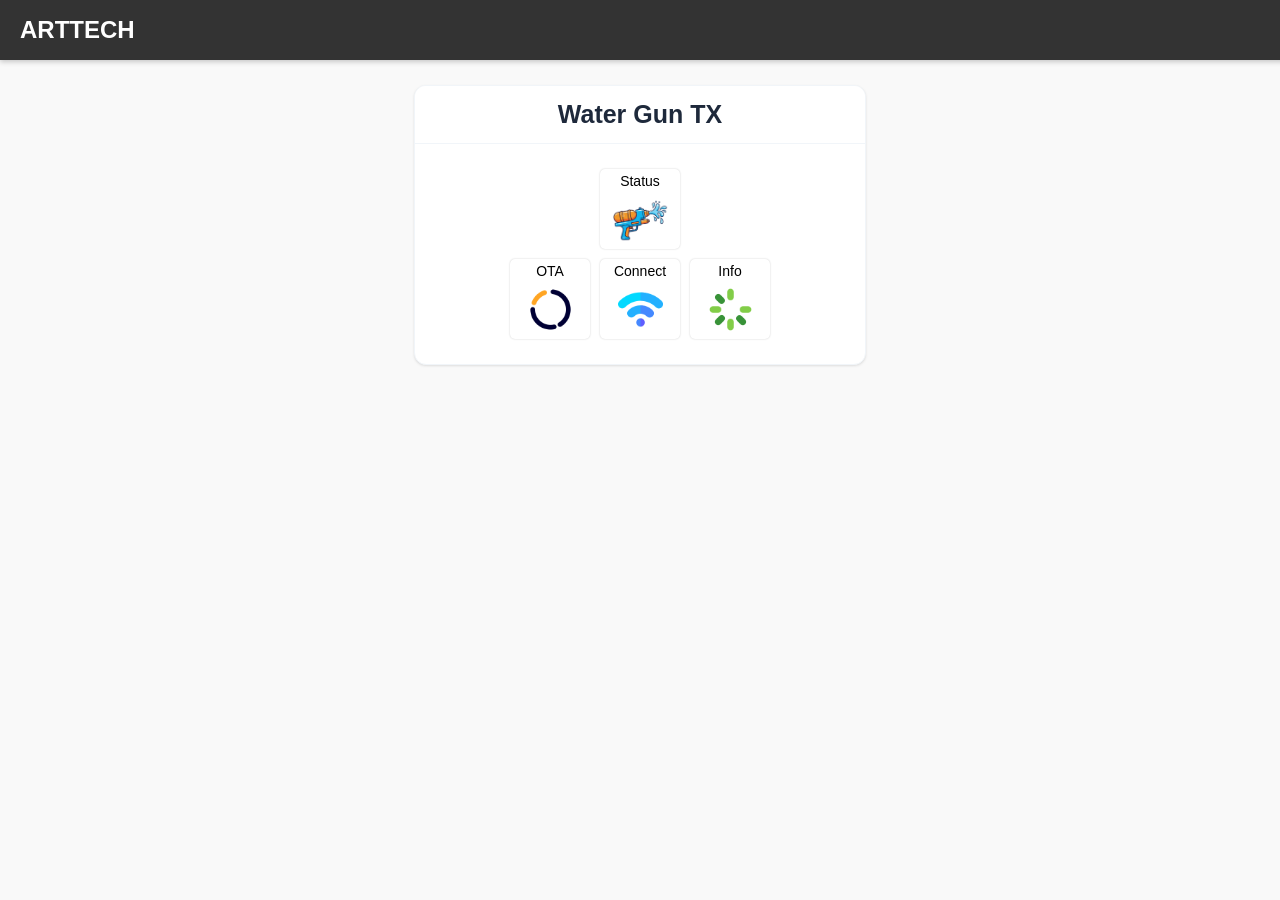
<file: data/index.html>
<!DOCTYPE html>
<html lang="en">

<head>
    <meta charset="UTF-8">
    <meta http-equiv="X-UA-Compatible" content="IE=edge">
    <meta name="viewport" content="width=device-width, initial-scale=1.0">
    <title>ARTTECH</title>
    <link rel="stylesheet" href="mainstyle.css">
    <link rel="stylesheet" href="substyle.css">
</head>

<body>
    <header class="navbar">
        <div class="navbar-brand">
            <a href="index.html" class="navbar-logo-link">
                <span class="navbar-text">ARTTECH</span>
            </a>
        </div>
    </header>

    <div class="main-container">
        <div class="blockhead">
            <div class="blockname">
                <p class="namehead">Water Gun TX</p>
            </div>
        </div>
        <div class="blockcontent">
                            <div class="blockicon-row">
                    <a href="status.html" class="blockicon-link">
                        <div class="blockicon" id="setting">
                            <p class="namesub">Status</p>
                            <div><img src="pic/pic-status.png" width="55" height="45"></div>
                        </div>
                    </a>
                </div>

            <div class="blockicon-row">
                <div class="blockicon-row">
                    <a href="ota.html" class="blockicon-link">
                        <div class="blockicon" id="setting">
                            <p class="namesub">OTA</p>
                            <div><img src="pic/pic-ota.png" width="45" height="45"></div>
                        </div>
                    </a>

                    <a href="network.html" class="blockicon-link">
                        <div class="blockicon" id="battery">
                            <p class="namesub">Connect</p>
                            <div><img src="pic/pic-connect.png" width="45" height="45"></div>
                        </div>
                    </a>

                    <a href="info.html" class="blockicon-link">
                        <div class="blockicon" id="inverter">
                            <p class="namesub">Info</p>
                            <div><img src="pic/pic-info.png" width="45" height="45"></div>
                        </div>
                    </a>

                </div>
            </div>
        </div>

        <!-- 
    <footer class="main-footer">
        <div class="footer-content">
            <p>&copy; 2025 www.arttech.com copyright.</p>
        </div>
    </footer>
 -->

        <!-- <script src="iscript.js"></script> -->

</body>

</html>
</file>
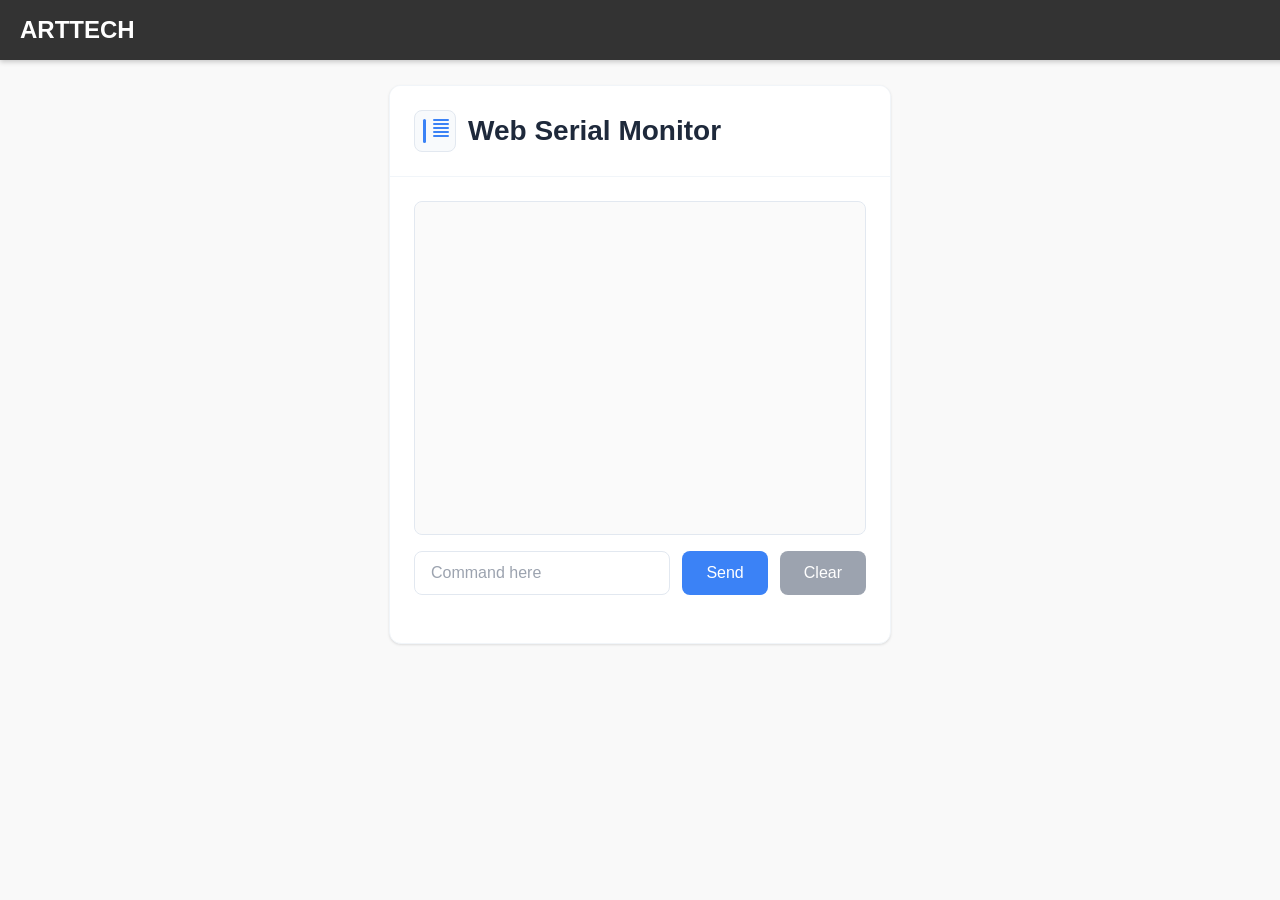
<file: data/info.html>
<!DOCTYPE html>
<html lang="en">
<head>
    <meta charset="UTF-8">
    <meta name="viewport" content="width=device-width, initial-scale=1.0">
    <title>WebSerial</title>
    <link rel="stylesheet" href="info.css">
    <link rel="stylesheet" href="mainstyle.css">
    
</head>
<body>
    <header class="navbar">
        <div class="navbar-brand">
            <a href="index.html" class="navbar-logo-link">
                <span class="navbar-text">ARTTECH</span>
            </a>
        </div>
    </header>

    <div class="container">
        <div class="header">
            <div class="logo">
                <div class="logo-icon"></div>
                Web Serial Monitor
            </div>
        </div>

        <div class="content">
            <div class="terminal" id="terminal">
                <div class="empty-state">
                </div>
            </div>

            <div class="input-section">
                <input 
                    type="text" 
                    class="message-input" 
                    id="messageInput" 
                    placeholder="Command here"  
                >
                <button class="send-btn" id="sendBtn" >Send</button>
                <button class="clear-btn" id="clearBtn">Clear</button> <!-- ปุ่ม Clear -->
            </div>
        </div>
        <div class="blockdummy"></div>  
    </div>
<!-- 
    <footer class="main-footer">
        <div class="footer-content">
            <p>&copy; 2025 www.arttech.com copyright.</p>
        </div>
    </footer>
 -->
    <script src="info.js"></script>
</body>
</html>
</file>
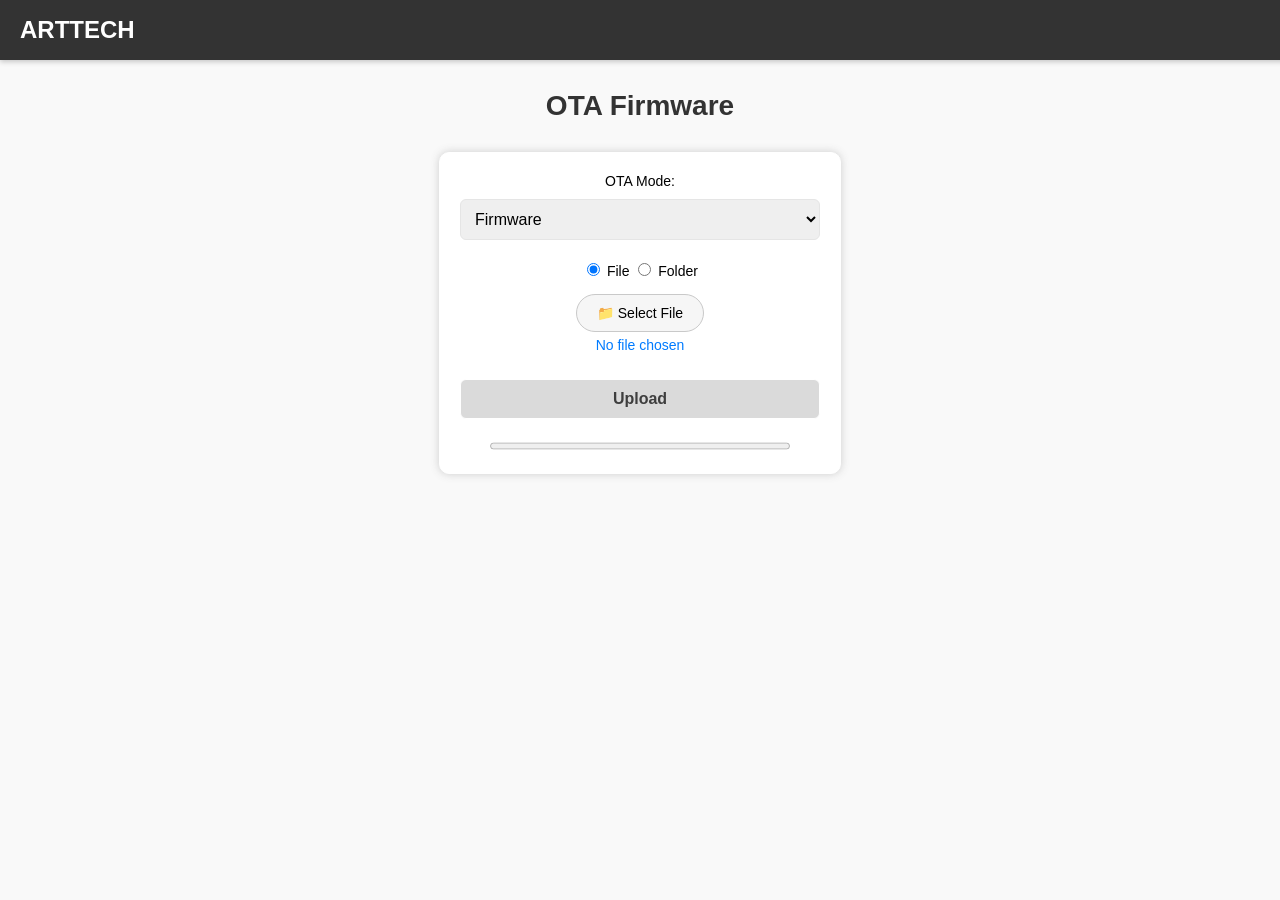
<file: data/ota.html>
<!DOCTYPE html>
<html lang="en">

<head>
  <meta charset="UTF-8">
  <title>Hybrid Inverter Settings</title>
  <link rel="stylesheet" href="ota.css">
  <link rel="stylesheet" href="mainstyle.css">
  <style>
    .hidden {
      display: none;
    }

    .file-input-group {
      margin-top: 10px;
    }
  </style>
</head>

<body>
  <header class="navbar">
    <div class="navbar-brand">
      <a href="index.html" class="navbar-logo-link">
        <span class="navbar-text">ARTTECH</span>
      </a>
    </div>
  </header>

  <h1>OTA Firmware</h1>
  <div class="upload-section">
    <label for="type">OTA Mode:</label>
    <select id="type">
      <option value="otafirmware">Firmware</option>
      <option value="otalittlefs">LittleFS</option>
    </select>

    <div style="margin-top:10px;">
      <label>
        <input type="radio" name="uploadMode" id="radioFile" checked onchange="toggleMode('file')"> File
      </label>
      <label>
        <input type="radio" name="uploadMode" id="radioFolder" onchange="toggleMode('folder')"> Folder
      </label>
    </div>

    <div id="fileInputGroup" class="file-input-group">
      <label class="custom-file-upload">
        <input type="file" id="file" multiple hidden>
        📁 Select File
      </label>
    </div>

    <div id="folderInputGroup" class="file-input-group hidden">
      <label class="custom-file-upload">
        <input type="file" id="folder" webkitdirectory multiple hidden>
        📂 Select Folder
      </label>
    </div>
    
    <span id="file-name" class="file-name">No file chosen</span>
    <br><br>
    <button onclick="upload()">Upload</button>
    <progress id="progress" max="100" value="0" style="width:300px;"></progress>
  </div>

  <script src="ota.js"></script>
</body>

</html>
</file>
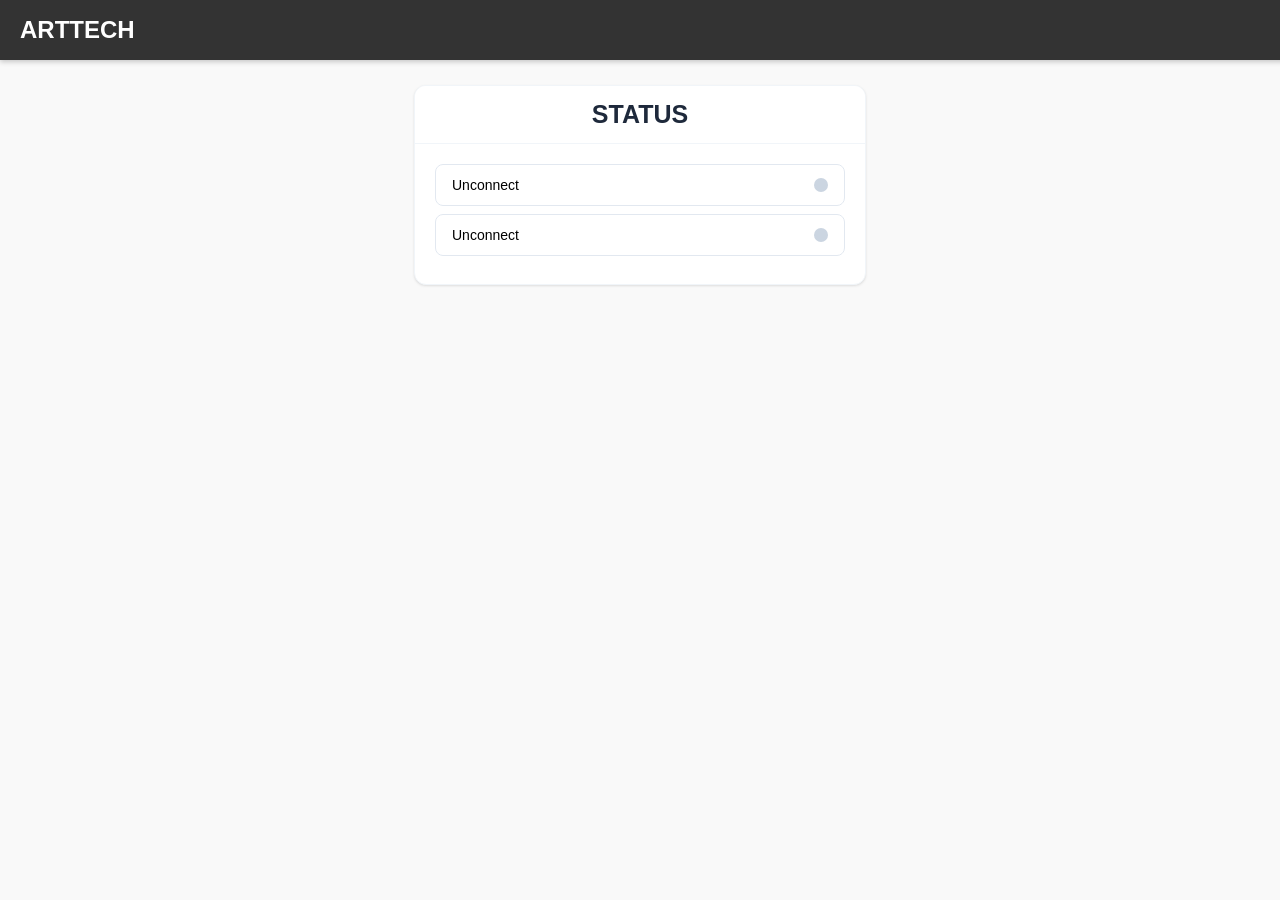
<file: data/status.html>
<!doctype html>
<html lang="en">
  <head>
    <meta charset="UTF-8" />
    <meta http-equiv="X-UA-Compatible" content="IE=edge" />
    <meta name="viewport" content="width=device-width, initial-scale=1.0" />
    <title>ARTTECH</title>
        <link rel="stylesheet" href="status.css" />
    <link rel="stylesheet" href="substyle.css" />
    <link rel="stylesheet" href="mainstyle.css" />
  </head>

  <body>
    <header class="navbar">
      <div class="navbar-brand">
        <a href="index.html" class="navbar-logo-link">
          <span class="navbar-text">ARTTECH</span>
        </a>
      </div>
    </header>

    <div class="main-container">
      <div class="blockhead">
        <div class="blockname">
          <p class="namehead">STATUS</p>
        </div>
      </div>

      <div class="blockcontent">
        <div class="status-box">
          <span id="statusText">Unconnect </span>
          <div id="statusLamp" class="lamp lamp-off"></div>
        </div>
        <div class="status-box">
          <span id="statusText">Unconnect </span>
          <div id="statusLamp" class="lamp lamp-off"></div>
        </div>



      </div>
    </div>

    <script src="status.js"></script>
  </body>
</html>
</file>
<file: data/mainstyle.css>
html, body {
    height: 100%; /* หรือ min-height: 100vh; */
}

body {
    font-family: Arial, sans-serif;
    padding: 0; 
    margin: 0; 
    font-size: 14px;
    background-color: #f9f9f9;
    min-height: 100vh; 
    display: flex; 
    flex-direction: column;
    align-items: center;
}

h1 {
    margin-top: calc(var(--navbar-height) + 20px); /* Adjust 20px as desired spacing */
    padding: 10px; /* Keep internal padding for h1 */
    text-align: center;
    color: #333;
    font-size: 2em;
    width: 100%; /* Ensure h1 takes full width for text-align: center to be effective */
    max-width: 500px; /* Limit h1 width to match toggle-container */
    box-sizing: border-box; /* Include padding in width calculation */
    margin-bottom: 20px; /* Space between h1 and toggle-container */
}

/* Define CSS variable for Navbar height */
:root {
    --navbar-height: 60px; /* ปรับค่านี้ตามความสูงจริงของ Navbar ของคุณ */
}

/* Navbar Styles (จากโค้ดเดิมที่ปรับปรุง) */
.navbar {
    width: 100%;
    height: var(--navbar-height); /* กำหนดความสูง Navbar */
    background-color: #333; 
    padding: 0 20px; /* ลด padding ด้านบน/ล่าง เพราะใช้ height แทน */
    display: flex;
    justify-content: flex-start; 
    align-items: center;
    box-shadow: 0 2px 5px rgba(0,0,0,0.2); 
    position: fixed; 
    top: 0;
    left: 0;
    z-index: 1000; 
}

.navbar-brand {
    display: flex;
    align-items: center;
}

.navbar-logo-link {
    text-decoration: none;
    display: flex;
    align-items: center;
}

.navbar-logo { /* ถ้าคุณมี Logo รูปภาพ */
    height: 30px; 
    margin-right: 10px;
}

.navbar-text {
    color: #fff; 
    font-size: 24px; 
    font-weight: bold;
    font-family: 'Arial Black', sans-serif; 
    text-transform: uppercase; 
}

/*Footer----------------------------------------------------------------------------------*/

  .main-footer {
    width: 100%;
    background-color: #333;
    color: white;
    text-align: center;
    padding: 1em;
    position: fixed; 
    bottom: 0px;
  }
  .footer-content P {
    margin: 0px;
  }

  @media (max-width: 767px) {
  .footer {
    font-size: 0.8em; /* ลดขนาดตัวอักษร */
    padding: 5px; /* ลดระยะห่าง */
    /* จัดเรียงองค์ประกอบใหม่หากจำเป็น */
  }
}
</file>
<file: data/substyle.css>
:root {
  --radainblock: 5px;
  --nameblockh: 70px;
  --widthblock: 650px;
  --theme1: #3b82f6;
  --theme2: #008184;
  --theme3: #24c522;
  --theme4: #008184;
  --blockh: 80px;
  --blockv: 140px;
  --blockw: 90px;
  --radainblock: 5px;
  --hover: 0.8;
}

.main-container {
  position: absolute;
  top: 85px;
  width: 85%;
  font-size: 14px;
  max-width: 450px;
  justify-content: center;
  align-items: flex-start;
  flex-grow: 1;
  margin: 0 auto;
  background: white;
  border-radius: 12px;
  box-shadow: 0 1px 3px rgba(0, 0, 0, 0.08), 0 1px 2px rgba(0, 0, 0, 0.04);
  border: 1px solid #f1f5f9;
  overflow: auto;
}

.blockhead {
  padding: 14px;
  border-bottom: 1px solid #f1f5f9;
  background: white;
}

.blockdummy {
  height: 37px;
}

.blockcontent {
  padding: 20px;

}

.blockname {
  display: flex;
  justify-content: center;
}

.blockicon-row {
  display: flex;
  justify-content: center;
}

.blockicon {
  height: var(--blockh);
  width: var(--blockh);
  background-color: #fff;
  border-radius: var(--radainblock);
  -webkit-box-shadow: 0 10px 30px rgba(0, 0, 0, 0.2);
  box-shadow: 0px 0px 2px rgba(0, 0, 0, 0.2);
  border: 1px;
  display: grid;
  place-items: center;
  margin: 5px;
  cursor: pointer;
}

.blockicon:active {
  -webkit-box-shadow: 0 30px 50px rgba(0, 0, 0, .2);
  box-shadow: 0px 0px 5px rgba(0, 0, 0, .2);
  transform: translateY(5px);
}

.blockicon:hover {
  opacity: var(--hover);
}

.blockicon-link {
  color: #000000;
  text-decoration: none;
}

p.namehead {
  font-size: 25px;
  font-weight: bold;
  color: #1e293b;
  margin: 0px;
}

p.namesub {
  margin: 0px;
}

.toggle-row {
  display: flex;
  justify-content: space-between;
  align-items: center;
  background: #fff;
  padding: 10px 10px;
  margin-bottom: 4px;
  border: 1px solid #e2e8f0;
  border-radius: 8px;
}

.toggle-text {
  width: 185px;
}

.switch {
  position: relative;
  display: inline-block;
  width: 50px;
  height: 24px;
}

.switch input {
  opacity: 0;
  width: 0;
  height: 0;
}

.switch input:disabled + .slider {
  opacity: 0.5;
  cursor: not-allowed;
}
.disabled {
  opacity: 0.5;
  pointer-events: none;
}

.slider {
  position: absolute;
  cursor: pointer;
  top: 0;
  left: 0;
  right: 0;
  bottom: 0;
  background-color: #ccc;
  transition: .4s;
  border-radius: 24px;
}

.slider:before {
  position: absolute;
  content: "";
  height: 18px;
  width: 18px;
  left: 3px;
  bottom: 3px;
  background-color: white;
  transition: .4s;
  border-radius: 50%;
}

input:checked+.slider {
  background-color: var(--theme2);
}

input:checked+.slider:before {
  transform: translateX(26px);
}

/*All Card /////////////////////////////////////////////////////////////////////////////////////////////////// */
.card-main {
  justify-content: space-between;
  align-items: center;
  background: #fff;
  margin-bottom: 4px;
  padding: 10px 15px;
  border: 1px solid #e2e8f0;
  border-radius: 8px;
  /*box-shadow: 0 1px 2px rgba(0,0,0,0.2);* #1e293b;*/
}

.label {
  color: #1e293b;
}

.value {
  color: #1e293b;
}

.card-name {
  padding: 3px;
  margin-bottom: 2px;
}

.para-name {
  padding: 0px;
}

.setting-input {
  margin-bottom: 15px;
}

.card-middle {
  text-align: center;
}

.form-row {
  display: flex;
  font-size: 16px;
  gap: 10px;
  height: 35px;
  justify-content: space-between;
}

.text-input {
  padding-left: 10px;
}

select {
  padding: 3px;
  height: 35px;
  border: 1px solid #e2e8f0;
  border-radius: 6px;
  flex: 1;
}

.button-set {
  background-color: var(--theme2);
  /* width: 100%; */
  height: 35px;
  border: none;
  color: rgb(255, 255, 255);
  padding: 1px 24px;
  text-align: center;
  text-decoration: none;
  display: inline-block;
  cursor: pointer;
  border-radius: 4px;
  box-shadow: 0 1px 1px 0 rgba(0, 0, 0, 0.4);
  /* เพิ่มเงา */
  transition: box-shadow 0.3s;
}

.button-set:active {
  transform: translateY(5px);
}

.button-set:hover {
  box-shadow: 0 4px 8px 0 rgba(0, 0, 0, 0.2);
}

.button-save {
  background-color: var(--theme2);
  /* สีฟ้า */
  width: 100%;
  border: none;
  color: white;
  font-size: 16px;
  font-weight: bold;
  padding: 12px 24px;
  text-align: center;
  text-decoration: none;
  display: inline-block;
  margin: 4px 2px;
  cursor: pointer;
  border-radius: 4px;
  box-shadow: 0 2px 5px 0 rgba(0, 0, 0, 0.26);
  /* เพิ่มเงา */
  transition: box-shadow 0.3s;
}

.button-save:hover {
  box-shadow: 0 4px 8px 0 rgba(0, 0, 0, 0.4);
  /* เงาเข้มขึ้นเมื่อ hover */
}

.input-batt {
  padding: 0px 10px;
  border: 1px solid #ccc;
  border-radius: 6px;
  max-width: 100%;
  flex: 1;
}

/* input[type="number"] {
  padding: 0px 10px;
  border: 1px solid #ccc;
  border-radius: 6px;
  max-width: 100%;
  /* flex: 1; */
/* } */


/* input[type="number"] {
  max-width: 100%;
} */

input[type="text"] {
  padding: 5px;
  border: 1px solid #ccc;
  border-radius: 6px;
  flex: 1;
}

input[type="text"] {
  max-width: 100%;
}

.display-row {
  display: flex;
  align-items: center;
  justify-content: space-between;
  padding: 10px 16px;
  background: #fefefe;
  margin-bottom: 4px;
  border: 1px solid #e2e8f0;
  border-radius: 8px;
  color: #000000;
}

.value-container {
  display: flex;
  gap: 4px;
  align-items: center;

}

input[type="password"] {
  padding: 5px;
  border: 1px solid #ccc;
  border-radius: 6px;
  flex: 1;
}

button.icon-btn {
  background: none;
  border: 1px solid #ccc;
  padding: 6px;
  border-radius: 6px;
  cursor: pointer;
}

button.icon-btn:focus {
  outline: 2px solid #6ca0ff;
}

.error-container {
  color: red;
  font-size: 12px;
  margin-top: 4px;
  display: none;
  /* เริ่มต้นซ่อน */
}

.card-horizontal {
  display: flex;
  align-items: center;
  justify-content: space-between;
  border: 1px solid #e2e8f0;
  margin: 5px 0px;
  border-radius: 12px;
  padding: 10px 16px;
  gap: 6px;

}

.card-vertical {
  /* display: flex; */
  flex-direction: column;
}


.grid-input {
  display: flex;
  align-items: center;
}

.grid-control {
  height: 30px;
  margin-right: 5px;
  padding-left: 10px;
  width: 70%;
  min-width: 70px;
  border: 1px solid #ccc;
  border-radius: 6px;
}

.cutoff-name {
 padding: 0px 5px;
  width: 130px;
  margin: 0px 5px;
}
</file>
<file: data/info.css>
.container {
    position: absolute;
    top: 85px;
    width: 85%;
    max-width: 500px;
    margin: 0 auto;
    background: white;
    border-radius: 12px;
    box-shadow: 0 1px 3px rgba(0, 0, 0, 0.08), 0 1px 2px rgba(0, 0, 0, 0.04);
    border: 1px solid #f1f5f9;
    overflow: auto;
}

.header {
    padding: 24px;
    border-bottom: 1px solid #f1f5f9;
    background: white;
    color: #1e293b;
}

.logo {
    display: flex;
    align-items: center;
    gap: 12px;
    font-size: 28px;
    font-weight: 600;
}

.logo-icon {
    width: 40px;
    height: 40px;
    background: #f8fafc;
    border: 1px solid #e2e8f0;
    border-radius: 8px;
    display: flex;
    align-items: center;
    justify-content: center;
    position: relative;
}

.logo-icon::before {
    content: '';
    position: absolute;
    left: 8px;
    top: 50%;
    transform: translateY(-50%);
    width: 3px;
    height: 24px;
    background: #3b82f6;
    border-radius: 2px;
}

.logo-icon::after {
    content: '';
    position: absolute;
    right: 6px;
    top: 8px;
    width: 16px;
    height: 2px;
    background: #3b82f6;
    border-radius: 1px;
    box-shadow: 
        0 4px 0 #3b82f6,
        0 8px 0 #3b82f6,
        0 12px 0 #3b82f6,
        0 16px 0 #3b82f6;
}

.content {
    padding: 24px;
}

.input-section {
    display: flex;
    gap: 12px;
    margin-bottom: 24px;
}

.message-input {
    flex: 1;
    padding: 12px 16px;
    border: 1px solid #e2e8f0;
    border-radius: 8px;
    font-size: 16px;
    outline: none;
    transition: border-color 0.2s ease;
    background: white;
}

.message-input:focus {
    border-color: #3b82f6;
    box-shadow: 0 0 0 3px rgba(59, 130, 246, 0.1);
}

.message-input::placeholder {
    color: #9ca3af;
}

.send-btn {
    padding: 12px 24px;
    background: #3b82f6;
    color: white;
    border: none;
    border-radius: 8px;
    font-size: 16px;
    font-weight: 500;
    cursor: pointer;
    transition: background-color 0.2s ease, transform 0.1s ease;
    min-width: 80px;
}

.send-btn:hover {
    background: #2563eb;
}

.send-btn:active {
    transform: translateY(1px);
}

.send-btn:disabled {
    background: #9ca3af;
    cursor: not-allowed;
    transform: none;
}

.clear-btn {
    padding: 12px 24px;
    background: #9ca3af;
    color: white;
    border: none;
    border-radius: 8px;
    font-size: 16px;
    font-weight: 500;
    cursor: pointer;
    transition: background-color 0.2s ease, transform 0.1s ease;
    min-width: 80px;
}

.clear-btn:hover {
    background: #9ca3af;
}

.clear-btn:active {
    transform: translateY(1px);
}

.terminal {
    background: #fafafa;
    border: 1px solid #e2e8f0;
    border-radius: 8px;
    margin-bottom: 16px;
    padding: 16px;
    height: 300px;
    overflow-y: auto;
    font-family: 'Monaco', 'Menlo', 'Ubuntu Mono', monospace;
    font-size: 14px;
    line-height: 1.5;
}

.terminal::-webkit-scrollbar {
    width: 6px;
}

.terminal::-webkit-scrollbar-track {
    background: #f1f5f9;
    border-radius: 3px;
}

.terminal::-webkit-scrollbar-thumb {
    background: #cbd5e1;
    border-radius: 3px;
}

.terminal::-webkit-scrollbar-thumb:hover {
    background: #94a3b8;
}

.terminal-message {
    margin-bottom: 8px;
    padding: 4px 0;
    color: #374151;
}

.terminal-message.sent {
    color: #3b82f6;
}

.terminal-message.received {
    color: #059669;
}

.terminal-message.system {
    color: #64748b;
    font-style: italic;
}

.connection-status {
    display: flex;
    align-items: center;
    justify-content: space-between;
    margin-bottom: 16px;
    padding: 12px 16px;
    background: #fefefe;
    border: 1px solid #f1f5f9;
    border-radius: 8px;
    color: #64748b;
}

.connection-status.connected {
    background: #fefefe;
    border-color: #d1fae5;
    color: #059669;
}

.status-indicator {
    display: flex;
    align-items: center;
    gap: 8px;
    font-size: 14px;
    font-weight: 500;
}

.status-dot {
    width: 8px;
    height: 8px;
    border-radius: 50%;
    background: #94a3b8;
    animation: pulse 2s infinite;
}

.connection-status.connected .status-dot {
    background: #059669;
}

@keyframes pulse {
    0%, 100% {
        opacity: 1;
    }
    50% {
        opacity: 0.5;
    }
}

.connect-btn {
    padding: 8px 16px;
    background: #3b82f6;
    color: white;
    border: none;
    border-radius: 6px;
    font-size: 14px;
    cursor: pointer;
    transition: background-color 0.2s ease;
}

.connect-btn:hover {
    background: #2563eb;
}

.connect-btn.disconnect {
    background: #64748b;
}

.connect-btn.disconnect:hover {
    background: #475569;
}

/* Responsive Design */
@media (max-width: 600px) {
    body {
        padding: 12px;
    }

    .container {
        border-radius: 8px;
    }

    .header {
        padding: 20px;
    }

    .logo {
        font-size: 24px;
    }

    .logo-icon {
        width: 36px;
        height: 36px;
    }

    .content {
        padding: 20px;
    }

    .input-section {
        flex-direction: column;
        gap: 12px;
    }

    .send-btn {
        width: 100%;
    }

    .terminal {
        height: 250px;
        font-size: 13px;
    }

    .connection-status {
        flex-direction: column;
        gap: 12px;
        text-align: center;
    }
}

@media (max-width: 400px) {
    body {
        padding: 8px;
    }

    .header {
        padding: 16px;
    }

    .content {
        padding: 16px;
    }

    .terminal {
        height: 200px;
        padding: 12px;
    }

    .message-input {
        font-size: 16px; /* Prevent zoom on iOS */
    }
}

.empty-state {
    display: flex;
    flex-direction: column;
    align-items: center;
    justify-content: center;
    height: 100%;
    color: #9ca3af;
    text-align: center;
}

.empty-state-icon {
    font-size: 48px;
    margin-bottom: 16px;
    opacity: 0.5;
}

.controls {
    display: flex;
    gap: 8px;
    margin-bottom: 16px;
    flex-wrap: wrap;
}

.control-btn {
    padding: 6px 12px;
    background: white;
    border: 1px solid #e2e8f0;
    border-radius: 6px;
    font-size: 12px;
    cursor: pointer;
    transition: all 0.2s ease;
}

.control-btn:hover {
    background: #f8fafc;
    border-color: #cbd5e1;
}

.control-btn.active {
    background: #3b82f6;
    color: white;
    border-color: #3b82f6;
}
</file>
<file: data/ota.css>
.upload-section {
  text-align: center;
  vertical-align: middle;
  padding: 20px;
  border: 1px solid #ffffff;
  width: 80%;
  max-width: 360px;
  border-radius: 10px;
  background-color: #ffffff;
  box-shadow: 0 0 8px rgba(79, 79, 79, 0.25);
}

select, button {
  width: 100%;
  padding: 10px;
  margin: 10px 0;
  font-size: 1rem;
  border-radius: 6px;
  border: 1px solid #e5e5e5;
}

button {
  background-color: #dadada;
  color: rgb(62, 62, 62);
  border: 1px solid #ffffff;
  font-weight: bold;
  cursor: pointer;
  transition: background-color 0.3s;
}

button:hover {
  background-color: #959595;
}

progress {
  width: 100%;
  margin-top: 10px;
}

input[type="file"] {
  display: none;
}

.custom-file-upload {
  background-color: #f6f6f6;
  color: rgb(0, 0, 0);
  padding: 10px 20px;
  border: 1px solid #c9c9c9;
  border-radius: 999px;
  display: inline-block;
  cursor: pointer;
  margin: 5px;
  font-weight: normal;
  transition: background-color 0.3s;
}

.custom-file-upload:hover {
  background-color: #d8d8d8;
}

.custom-file-upload i {
  margin-right: 8px;
}

#file-name {
  color: #007BFF; 
}

/* .hidden {
  display: none;
} */
</file>
<file: data/status.css>
.status-box {
  display: flex;
  /* ดันข้อความไปซ้ายสุด และ lamp ไปขวาสุด */
  justify-content: space-between; 
  align-items: center;
  
  background: #fff;
  padding: 12px 16px; /* ปรับ padding ให้ดูสมดุล */
  margin-bottom: 8px;
  border: 1px solid #e2e8f0;
  border-radius: 8px;
  
  /* มั่นใจว่ากล่องกว้างเต็มพื้นที่ที่มี */
  width: 100%; 
  box-sizing: border-box; 
}

.lamp {
  width: 14px;  /* ขยายขนาดขึ้นเล็กน้อย */
  height: 14px;
  border-radius: 50%;
  
  /* ป้องกันไม่ให้โดนข้อความเบียดจนแบน */
  flex-shrink: 0; 
  margin-left: 10px; /* เว้นระยะห่างจากตัวอักษรนิดนึง */
}

/* สถานะไฟสว่าง */
.lamp-on {
  background: #00c853;
  box-shadow: 0 0 8px rgba(0, 200, 83, 0.6);
}

/* สถานะไฟดับ */
.lamp-off {
  background: #cbd5e1; /* สีเทาที่ดูเข้ากับดีไซน์ใหม่มากขึ้น */
}
</file>
